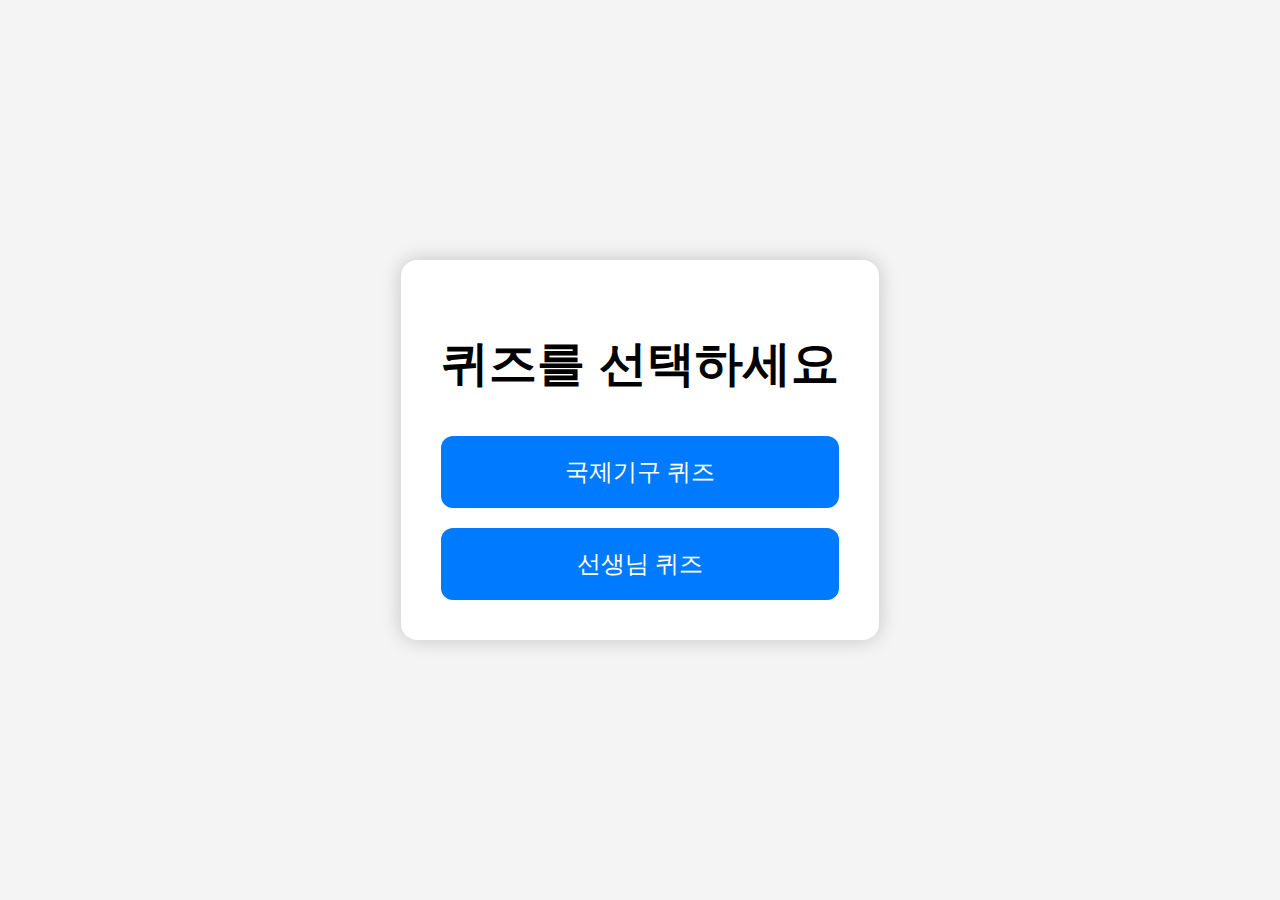
<file: index.html>
<!DOCTYPE html>
<html lang="ko">
<head>
  <meta charset="UTF-8">
  <title>2025 유니콘 퀴즈부스</title>
  <link rel="stylesheet" href="main.css">
  <link rel="icon" href="favicon.ico">
</head>
<body>
  <div class="start-container">
    <h1>퀴즈를 선택하세요</h1>
    <div class="button-group">
      <button onclick="location.href='website/common/index.html'">국제기구 퀴즈</button>
      <button onclick="location.href='website/teacher/index.html'">선생님 퀴즈</button>
    </div>
    <!-- <div>

    </div> -->
  </div>
</body>
</html>
</file>
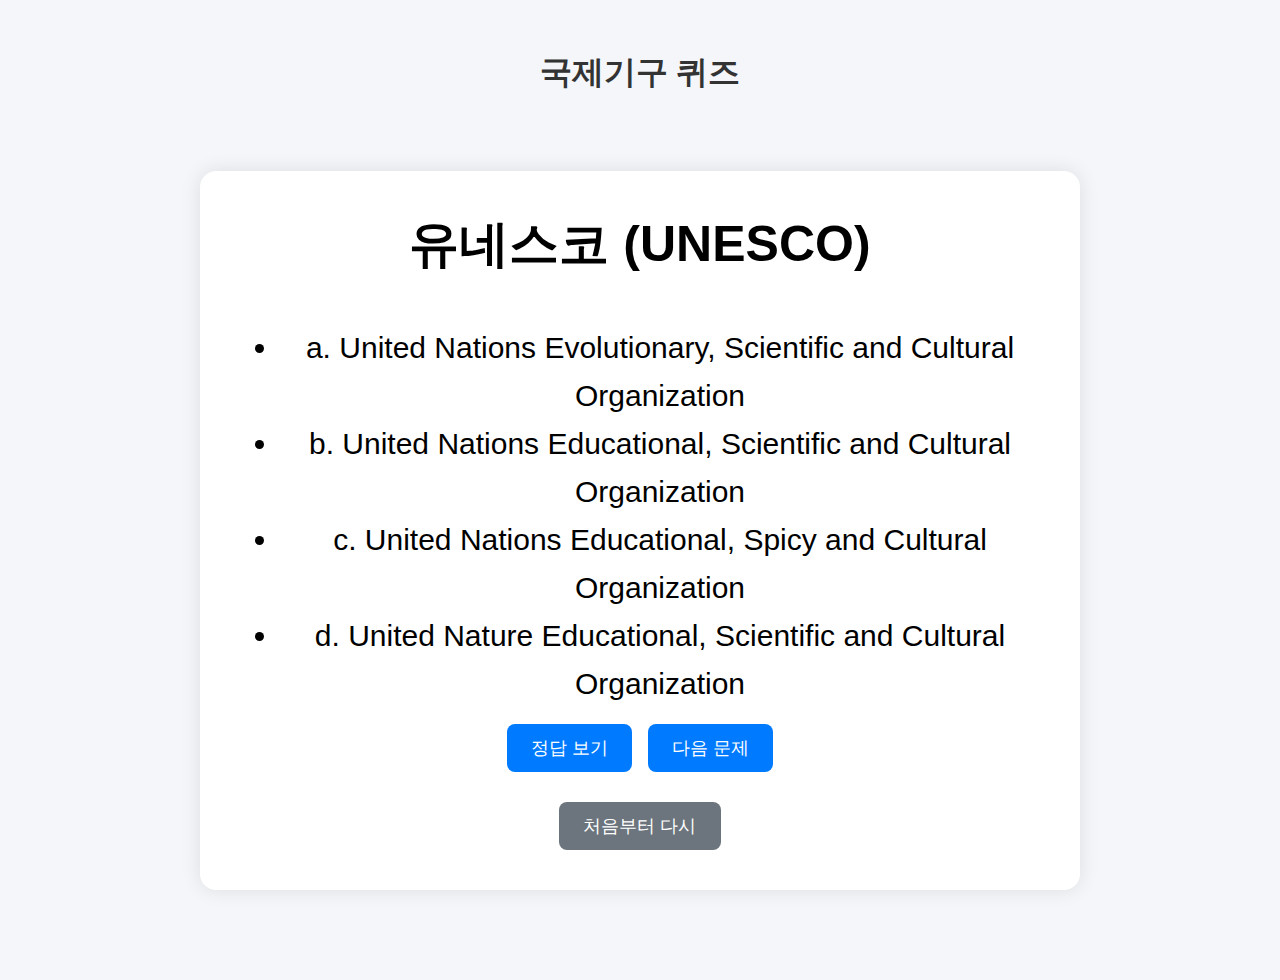
<file: website/common/index.html>
<!DOCTYPE html>
<html lang="ko">
<head>
  <meta charset="UTF-8" />
  <title>국제기구 퀴즈</title>
  <link rel="stylesheet" href="index.css" />
  <script src="common.js" defer></script>
  <link rel="icon" href="/favicon.png">
</head>

<body>
  <h1 class="quiz-title">국제기구 퀴즈</h1> <!-- ✅ 상단 제목 추가 -->
  <div class="quiz-container">
    
    <div id="quiz-question">문제가 로딩 중입니다...</div>

    <!-- ✅ 보기 텍스트 영역 -->
    <ul id="quiz-choices" class="choices-list"></ul>

    <div id="quiz-answer"></div>

    <div class="button-row">
      <button id="show-answer-btn">정답 보기</button>
      <button id="next-question-btn">다음 문제</button>
    </div>
    <button id="reset-btn">처음부터 다시</button>
  </div>
</body>
</file>
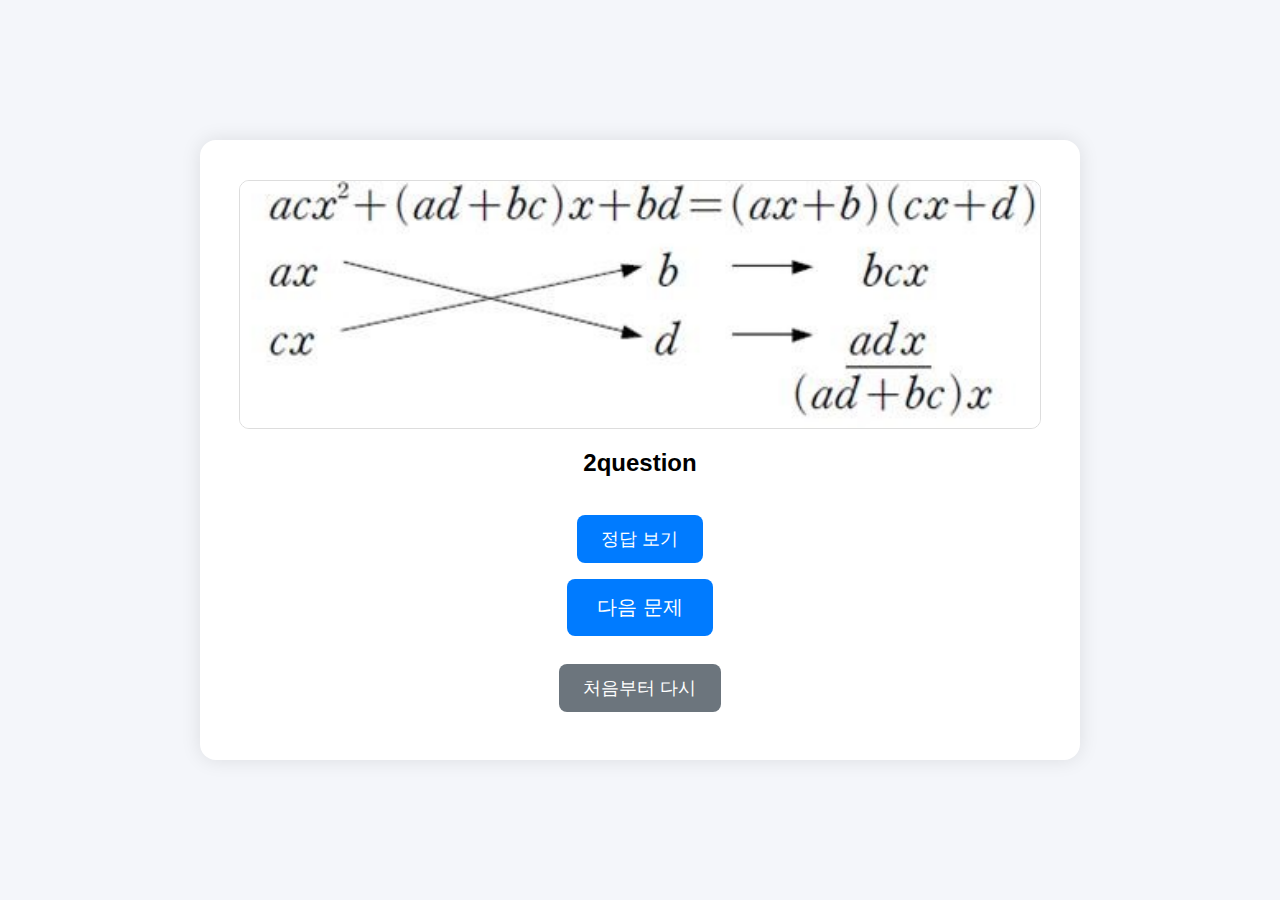
<file: website/teacher/index.html>
<!DOCTYPE html>
<html lang="ko">
<head>
  <meta charset="UTF-8" />
  <title>선생님 퀴즈</title>
  <link rel="stylesheet" href="index.css" />
  <script src="main.js" defer></script>
</head>
<body>
  <div class="quiz-container">
    <img id="quiz-image" src="" alt="문제 이미지" />
    <div id="quiz-question">문제가 로딩 중입니다...</div>
    <button id="show-answer-btn">정답 보기</button>
    <div id="quiz-answer"></div>
    <button id="next-question-btn">다음 문제</button>
    <button id="reset-btn">처음부터 다시</button>
  </div>
</body>
</html>
</file>
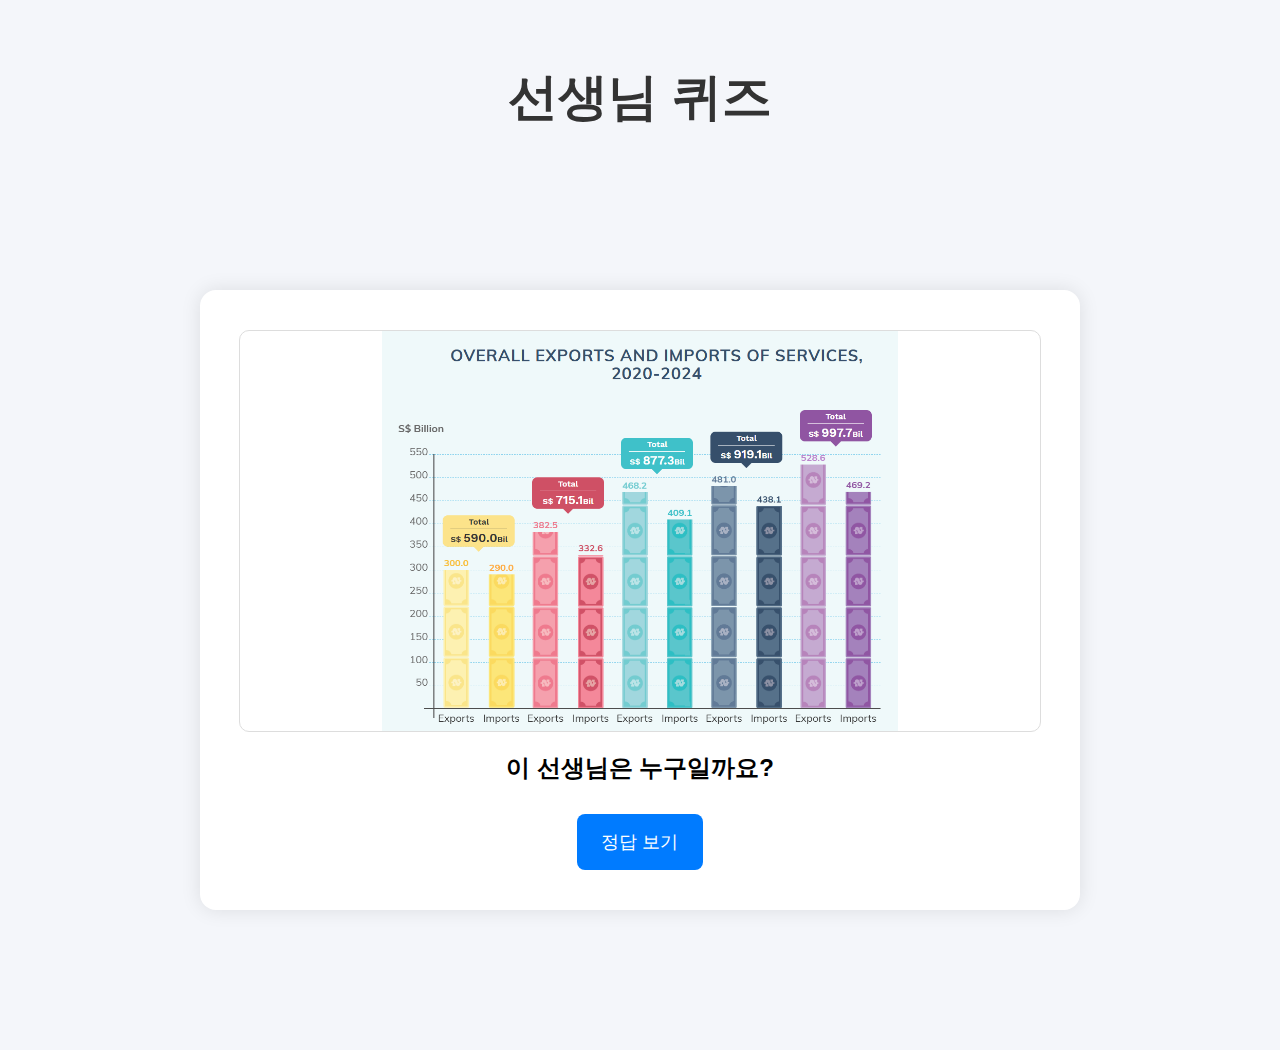
<file: website/teacher/grade10/index.html>
<!DOCTYPE html>
<html lang="ko">
<head>
  <meta charset="UTF-8" />
  <title>선생님 퀴즈</title>
  <link rel="stylesheet" href="index.css" />
  <script src="teacher.js" defer></script>
  <link rel="icon" href="/favicon.ico">
</head>
<body>
  <h1 class="quiz-title">선생님 퀴즈</h1>
  <div class="quiz-container">
    <img id="quiz-image" src="" alt="문제 이미지" />
    <div id="quiz-question">문제가 로딩 중입니다...</div>

    <!-- 정답 보기 버튼만 여기 유지 -->
    <div class="button-row">
      <button id="show-answer-btn">정답 보기</button>
    </div>

    <!-- 정답 출력 -->
    <div id="quiz-answer"></div>

    <!-- 다음 문제 버튼은 정답 아래로 위치 -->
    <div class="next-button-row">
      <button id="next-question-btn">다음 문제</button>
    </div>
  </div>
</body>
</html>
</file>
<file: main.css>
/* 전체 화면 중앙 정렬 */
body {
  margin: 0;
  height: 100vh;
  display: flex;
  justify-content: center;
  align-items: center;
  background-color: #f4f4f4;
  font-family: 'Arial', sans-serif;
}

/* 중앙 박스 스타일 */
.start-container {
  text-align: center;
  padding: 40px;
  background-color: white;
  border-radius: 16px;
  box-shadow: 0 0 20px rgba(0, 0, 0, 0.2);
}

/* 제목 */
.start-container h1 {
  font-size: 48px;
  margin-bottom: 40px;
}

/* 버튼 그룹 */
.button-group {
  display: flex;
  flex-direction: column;
  gap: 20px;
}

/* 버튼 스타일 */
button {
  padding: 20px 40px;
  font-size: 24px;
  border: none;
  border-radius: 12px;
  background-color: #007bff;
  color: white;
  cursor: pointer;
  transition: background-color 0.2s;
}

button:hover {
  background-color: #0056b3;
}
</file>
<file: website/common/index.css>
.choices {
  display: flex;
  flex-direction: column;
  gap: 12px;
  margin-bottom: 20px;
  width: 100%;
}

.choice-btn {
  font-size: 18px;
  padding: 12px;
  border: 1px solid #ccc;
  border-radius: 8px;
  background-color: #ffffff;
  cursor: pointer;
  transition: background-color 0.2s ease;
}

.choice-btn:hover {
  background-color: #e9f0ff;
}
/* 전체 배경 및 폰트 설정 */
body {
  margin: 0;
  padding: 0;
  font-family: 'Arial', sans-serif;
  background-color: #f4f6fa;
  display: flex;
  justify-content: center;
  align-items: center;
  height: 100vh;
  flex-direction: column;
  padding-top: 80px; /* 제목 공간 확보 */
}

/* 화면 중앙 상단 타이틀 */
.quiz-title {
  position: absolute;
  top: 30px;
  width: 100%;
  text-align: center;
  font-size: 32px;
  font-weight: bold;
  color: #333;
}

/* 퀴즈 카드 전체 박스 */
.quiz-container {
  display: flex;
  flex-direction: column;
  align-items: center;
  text-align: center;
  background-color: #ffffff;
  padding: 40px;
  border-radius: 16px;
  box-shadow: 0 0 20px rgba(0, 0, 0, 0.1);
  max-width: 800px;
  width: 90%;
}

/* 문제 텍스트 */
#quiz-question {
  font-size: 50px;
  font-weight: 600;
  margin-bottom: 30px;
}

/* 보기 텍스트 */
#quiz-choices li {
  font-size: 30px;
  line-height: 1.6;
}

/* 정답 텍스트 (초기에는 숨김) */
#quiz-answer {
  font-size: 40px;
  color: #333;
  white-space: pre-line;
  display: none;
  margin-bottom: 20px;
}

/* 정답 보기 & 다음 문제 버튼을 한 줄로 */
.button-row {
  display: flex;
  justify-content: center;
  gap: 16px;
  margin-bottom: 20px;
}

/* 모든 버튼 공통 스타일 */
button {
  font-size: 18px;
  padding: 12px 24px;
  border: none;
  border-radius: 8px;
  cursor: pointer;
  transition: background-color 0.2s ease;
}

/* 정답 보기, 다음 문제 버튼 색상 */
#show-answer-btn,
#next-question-btn {
  background-color: #007bff;
  color: white;
}

#show-answer-btn:hover,
#next-question-btn:hover {
  background-color: #0056b3;
}

/* 처음부터 다시 버튼 스타일 */
#reset-btn {
  background-color: #6c757d;
  color: white;
  margin-top: 10px;
}

#reset-btn:hover {
  background-color: #495057;
}
</file>
<file: website/teacher/index.css>
body {
  margin: 0;
  padding: 0;
  font-family: 'Arial', sans-serif;
  background-color: #f4f6fa;
  display: flex;
  justify-content: center;
  align-items: center;
  height: 100vh;
}

.quiz-container {
  display: flex;
  flex-direction: column;
  align-items: center;
  text-align: center;
  background-color: #ffffff;
  padding: 40px;
  border-radius: 16px;
  box-shadow: 0 0 20px rgba(0, 0, 0, 0.1);
  max-width: 800px;
  width: 90%;
}

#quiz-image {
  width: 100%;
  max-height: 400px;
  object-fit: contain;
  margin-bottom: 20px;
  border: 1px solid #ddd;
  border-radius: 10px;
}

#quiz-question {
  font-size: 24px;
  font-weight: 600;
  margin-bottom: 30px;
}

#quiz-answer {
  font-size: 22px;
  color: #333;
  white-space: pre-line;
  display: none;
  margin-bottom: 20px;
}

button {
  font-size: 18px;
  padding: 12px 24px;
  margin: 8px;
  border: none;
  border-radius: 8px;
  cursor: pointer;
  transition: background-color 0.2s ease;
}

#show-answer-btn,
#next-question-btn {
  background-color: #007bff;
  color: white;
}

#show-answer-btn:hover,
#next-question-btn:hover {
  background-color: #0056b3;
}

#reset-btn {
  background-color: #6c757d;
  color: white;
}

#reset-btn:hover {
  background-color: #495057;
}



#next-question-btn {
  font-size: 20px;
  padding: 15px 30px;
  border: none;
  border-radius: 8px;
  background-color: #007bff;
  color: white;
  cursor: pointer;
  transition: background-color 0.2s;
  margin-bottom: 20px;
  
}


#next-question-btn:hover {
  background-color: #0056b3;
}
</file>
<file: website/teacher/grade10/index.css>
/* 전체 배경 및 폰트 설정 */
body {
  margin: 0;
  padding: 0;
  font-family: 'Arial', sans-serif;
  background-color: #f4f6fa;
  display: flex;
  justify-content: center;
  align-items: center;
  height: 100vh;
  flex-direction: column;
  padding-top:150px; /* 제목 공간 확보 */
}

/* 화면 중앙 상단 타이틀 */
.quiz-title {
  position: absolute;
  top: 30px;
  width: 100%;
  text-align: center;
  font-size: 50px;
  font-weight: bold;
  color: #333;
}

/* 퀴즈 카드 전체 박스 */
.quiz-container {
  display: flex;
  flex-direction: column;
  align-items: center;
  text-align: center;
  background-color: #ffffff;
  padding: 40px;
  border-radius: 16px;
  box-shadow: 0 0 20px rgba(0, 0, 0, 0.1);
  max-width: 800px;
  width: 90%;
}

/* 문제 이미지 스타일 */
#quiz-image {
  width: 100%;
  max-height: 400px;
  object-fit: contain;
  margin-bottom: 20px;
  border: 1px solid #ddd;
  border-radius: 10px;
}

/* 문제 텍스트 */
#quiz-question {
  font-size: 24px;
  font-weight: 600;
  margin-bottom: 30px;
}

/* 정답 텍스트 (초기에는 숨김) */
#quiz-answer {
  font-size: 40px;
  color: #333;
  white-space: pre-line;
  display: none;
  margin-bottom: 20px;
  font-weight: bold;
}

/* 모든 버튼 공통 스타일 */
button {
  font-size: 18px;
  padding: 16px 24px;
  border: none;
  border-radius: 8px;
  cursor: pointer;
  transition: background-color 0.2s ease;
}

/* 정답 보기, 다음 문제 버튼 색상 */
#show-answer-btn,
#next-question-btn {
  background-color: #007bff;
  color: white;
}

#show-answer-btn:hover,
#next-question-btn:hover {
  background-color: #0056b3;
}

/* 처음부터 다시 버튼 스타일 */
#reset-btn {
  background-color: #6c757d;
  color: white;
  margin-top: 10px;
}

#reset-btn:hover {
  background-color: #495057;
}
</file>
